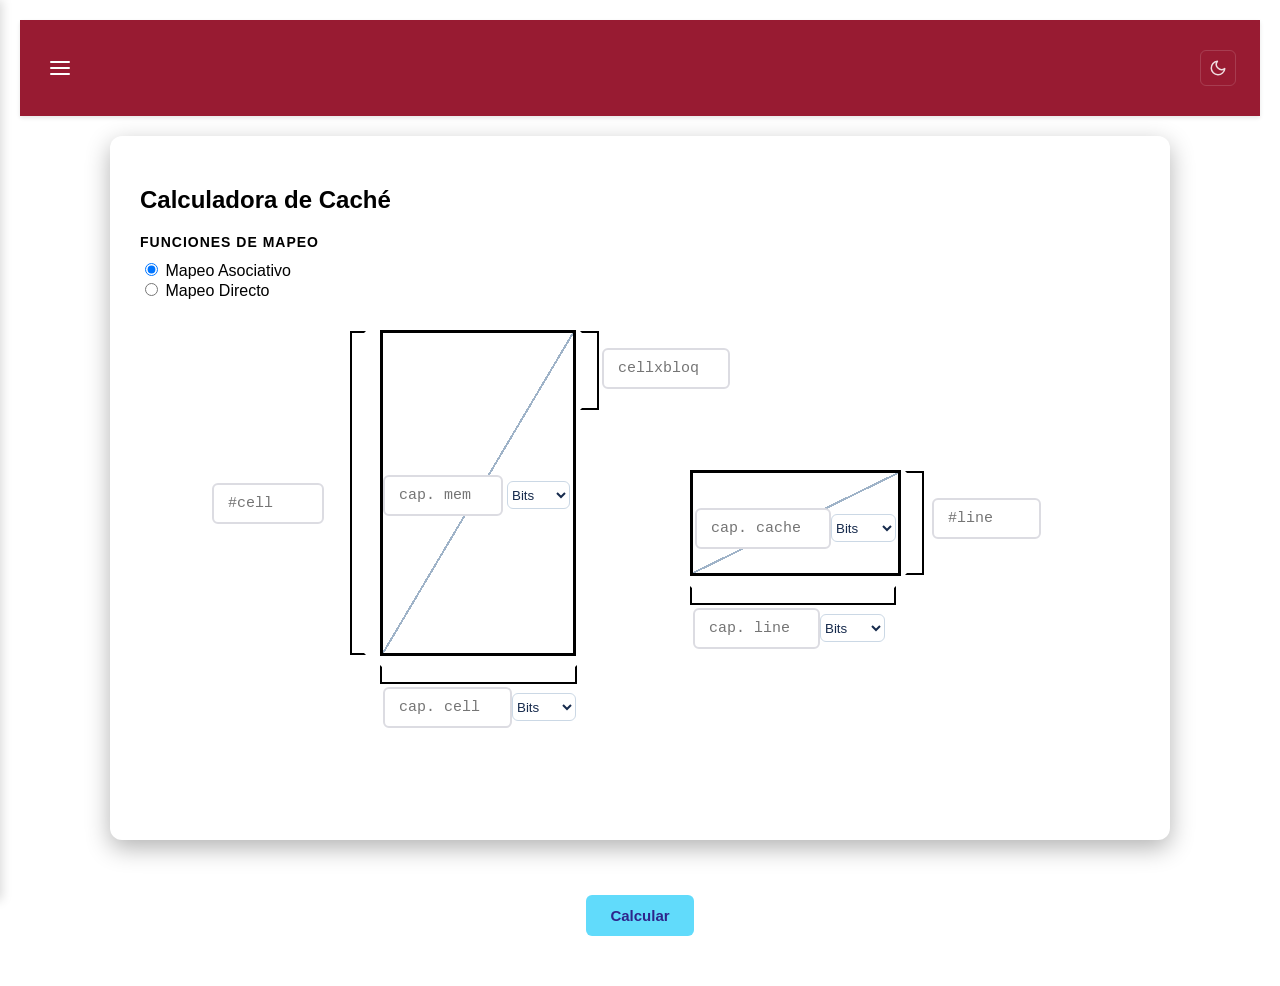
<file: index.html>
<!DOCTYPE html>
<html lang="es">
<head>
    <meta charset="UTF-8">
    <meta name="viewport" content="width=device-width, initial-scale=1.0">
    <title>ORGA toolbox</title>
    <link rel="stylesheet" href="./styles/style_g.css">
    <link rel="stylesheet" href="./styles/style_calc.css">
</head>
<body>

    <!-- Header Principal -->
    <header class="main-header">
        <div class="header-left">
            <!-- Botón Navicon (Menú Hamburguesa) -->
            <button class="menu-button" id="menuToggle" aria-label="Abrir menú">
                <svg viewBox="0 0 24 24" fill="none" stroke="currentColor" stroke-width="2" stroke-linecap="round" stroke-linejoin="round">
                    <line x1="3" y1="12" x2="21" y2="12"></line>
                    <line x1="3" y1="6" x2="21" y2="6"></line>
                    <line x1="3" y1="18" x2="21" y2="18"></line>
                </svg>
            </button>
            <h1 class="header-title"></h1>
        </div>
        
        <div class="header-actions">
            <!-- Botón Modo Nocturno (Alterna entre Luna y Sol) -->
            <button class="icon-button" id="themeToggle" aria-label="Cambiar modo de luz">
                <!-- Icono de Luna (se muestra en modo claro) -->
                <svg class="moon-icon" viewBox="0 0 24 24" fill="none" stroke="currentColor" stroke-width="2" stroke-linecap="round" stroke-linejoin="round">
                    <path d="M21 12.79A9 9 0 1 1 11.21 3 7 7 0 0 0 21 12.79z"></path>
                </svg>
                <!-- Icono de Sol (se muestra en modo oscuro) -->
                <svg class="sun-icon" viewBox="0 0 24 24" fill="none" stroke="currentColor" stroke-width="2" stroke-linecap="round" stroke-linejoin="round" style="display: none;">
                    <circle cx="12" cy="12" r="5"></circle>
                    <line x1="12" y1="1" x2="12" y2="3"></line>
                    <line x1="12" y1="21" x2="12" y2="23"></line>
                    <line x1="4.22" y1="4.22" x2="5.64" y2="5.64"></line>
                    <line x1="18.36" y1="18.36" x2="19.78" y2="19.78"></line>
                    <line x1="1" y1="12" x2="3" y2="12"></line>
                    <line x1="21" y1="12" x2="23" y2="12"></line>
                    <line x1="4.22" y1="19.78" x2="5.64" y2="18.36"></line>
                    <line x1="18.36" y1="5.64" x2="19.78" y2="4.22"></line>
                </svg>
            </button>
        </div>
    </header>

    <!-- Menú Colapsable Lateral (Sidebar/Drawer) -->
    <nav class="sidebar" id="sidebar">
        <div class="sidebar-header">
            <h3>Herramientas</h3>
            <button class="close-button" id="menuClose" aria-label="Cerrar menú">&times;</button>
        </div>
        <ul class="sidebar-menu">
            <li><a href="./index.html">Calculadora de Cache</a></li>
            <li><a href="./subPages/cache_t.html">Tabla de aciertos y fallos</a></li>
            <li><a href="#">Tabla de Ejecución</a></li>
            <li><a href="#">Seguimiento de pila</a></li>
            <li><a href="#">Sistemas de numeracion</a></li>
        </ul>
    </nav>

    <!-- Fondo oscuro traslúcido cuando el menú está abierto -->
    <div class="sidebar-overlay" id="sidebarOverlay"></div>

    <main id="content-container">
        <section class="hero">
            <div class="hero-contenido">
                <div class="container">
                    <h1>Calculadora de Caché</h1>
                    <h3>funciones de mapeo</h3>
                    <div class="opciones-mapeo">   
                        <label>
                            <div>
                                <input id="0" type="radio" name="mapeo" value="asociativo" checked onclick="swap(1,0)">
                                <span>
                                    Mapeo Asociativo
                                </span>
                            </div>
                        </label>
                        
                        <label>
                            <div>
                                <input id="1" type="radio" name="mapeo" value="directo" onclick="swap(0,1)">
                                <span>
                                    Mapeo Directo
                                </span>
                            </div>
                        </label>
                    </div>
                    <!--diagrama-->
                    <div class="diagram-container-cajas">
                        <div class="container-cajas">
                            <!-- MEMORIA PRINCIPAL -->
                            <div class="column-cajas">
                                <div class="mem-principal-box">
                                    <div class="contenedor-lineal">
                                        <input id="capMemP" type="number" class="text-box-s box-internal-mp" placeholder="cap. mem" min="0">
                                        <select id="capMemPeso">
                                            <option value="b">Bits</option>
                                            <option value="B">Bytes</option>
                                            <option value="Kb">Kbytes</option>
                                        </select>
                                    </div>
                                </div>
                                <!-- CORCHETE SUPERIOR -->
                                <div class="bracket bracket-right-top-mp">
                                        <input
                                            id="CellxBloq"
                                            type="number"
                                            class="memBxq"
                                            placeholder="cellxbloq"
                                            min="0"
                                        >
                                </div>
                                <!-- CORCHETE IZQUIERDO -->
                                <div class="bracket bracket-left-mp">
                                        <input id="nCell" class="memNcell" type="number" class="text-box" placeholder="#cell" min="0">
                                </div>
                                <!-- CORCHETE INFERIOR -->
                                <div class="bracket bracket-bottom-mp">
                                        <div class="bottom-boxes contenedor-lineal">
                                            <input id="capCell" type="number" class="capCellMP" placeholder="cap. cell" min="0">
                                            <select id="capCellPeso">
                                                <option value="b">Bits</option>
                                                <option value="B">Bytes</option>
                                                <option value="Kb">Kbytes</option>
                                            </select>
                                        </div>
                                </div>
                            </div>
                            <!-- MEMORIA CACHE -->
                            <div class="column-cajas">
                                <div class="mem-cache-box">
                                    <div class="contenedor-lineal" style="left: 2px;top: 35px;">
                                        <input
                                            id="capMemC" class="cacheboxI"
                                            type="number"
                                            class="text-box-s box-internal-mc"
                                            placeholder="cap. cache" min="0"
                                        >
                                        <select id="capCachePeso">
                                            <option value="b">Bits</option>
                                            <option value="B">Bytes</option>
                                            <option value="Kb">Kbytes</option>
                                        </select>
                                    </div>
                                </div>
                                <!-- CORCHETE INFERIOR -->
                                <div class="bracket bracket-bottom-mc">
                                    <div class="bottom-boxes contenedor-lineal">
                                        <input
                                            id="capLine"
                                            type="number"
                                            class="capLine"
                                            placeholder="cap. line" min="0"
                                        >
                                        <select id="capLinePeso">
                                            <option value="b">Bits</option>
                                            <option value="B">Bytes</option>
                                            <option value="Kb">Kbytes</option>
                                        </select>
                                    </div>
                                </div>
                                <!-- CORCHETE DERECHO -->
                                <div class="bracket bracket-right-mc">
                                    <input
                                        id="nLines" class="cache-r"
                                        type="number"
                                        class="text-box box-right-mc"
                                        placeholder="#line" min="0"
                                    >
                                </div>
                            </div>
                        </div>
                    </div>
                </div>
            </div>
        <div class="zona-calcular">
            <button
                id="button"
                class="btn"
                onclick="calculate()">
            Calcular
            </button>

        </div>

        <section
            class="tarjeta-resultado"
            id="miTarjeta">
        
            <div class="resultado-titulo">
                <div>
                    <h2>Resultado del cálculo</h2>
                </div>

            </div>

            <ul id="resList" class="tech-list"></ul>

        </section>
    </main>

    <script src="./scripts/sidemenu.js"></script>
    <script src="./scripts/mode.js"></script>
    <script src="./scripts/calc.js"></script>
</body>
</html>
</file>
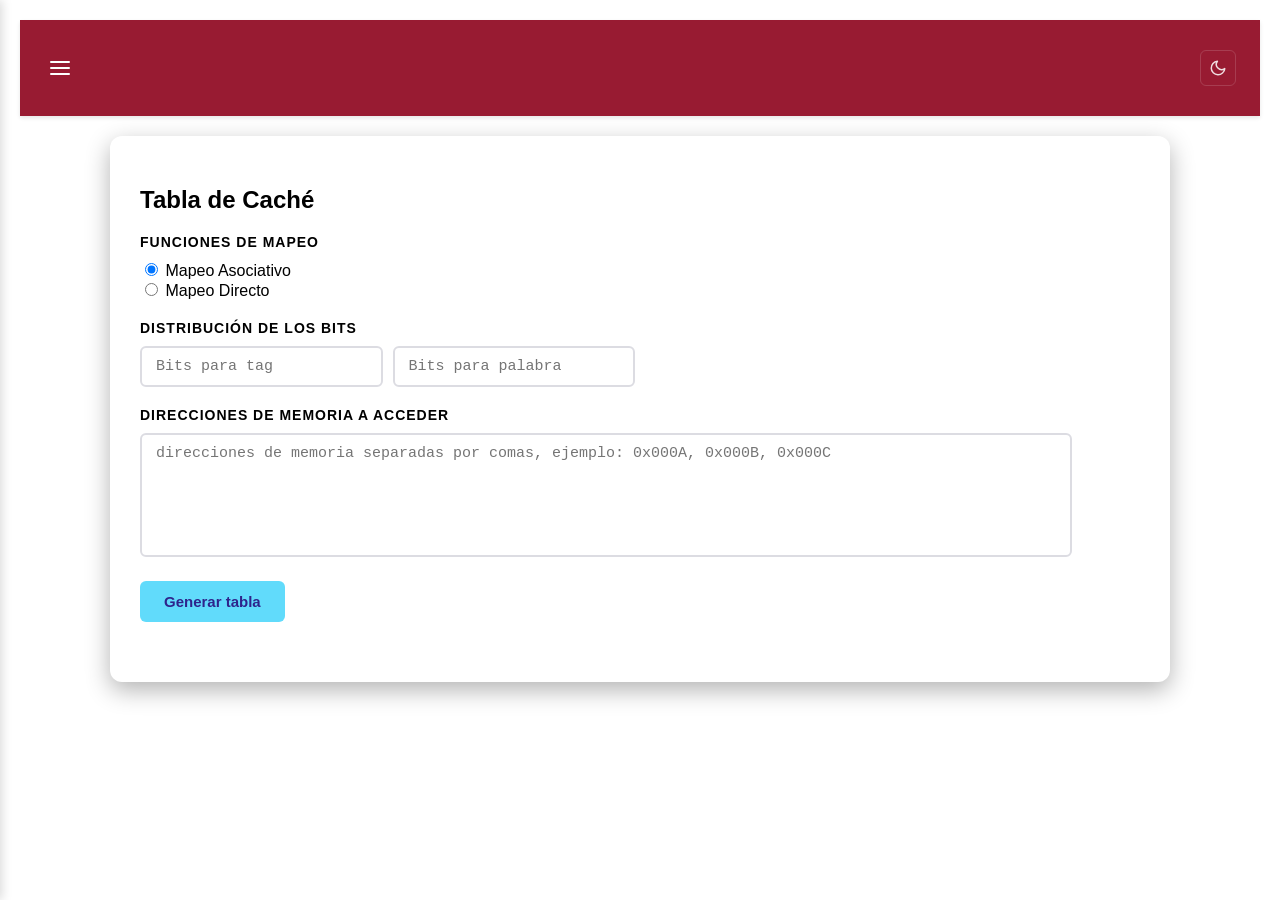
<file: subPages/cache_t.html>
<!DOCTYPE html>
<html lang="es">
<head>
    <meta charset="UTF-8">
    <meta name="viewport" content="width=device-width, initial-scale=1.0">
    <title>ORGA toolbox</title>
    <link rel="stylesheet" href="../styles/style_g.css">
    <link rel="stylesheet" href="../styles/style_cache_t.css">
</head>
<body>

    <!-- Header Principal -->
    <header class="main-header">
        <div class="header-left">
            <!-- Botón Navicon (Menú Hamburguesa) -->
            <button class="menu-button" id="menuToggle" aria-label="Abrir menú">
                <svg viewBox="0 0 24 24" fill="none" stroke="currentColor" stroke-width="2" stroke-linecap="round" stroke-linejoin="round">
                    <line x1="3" y1="12" x2="21" y2="12"></line>
                    <line x1="3" y1="6" x2="21" y2="6"></line>
                    <line x1="3" y1="18" x2="21" y2="18"></line>
                </svg>
            </button>
        </div>
        
        <div class="header-actions">
            <!-- Botón Modo Nocturno (Alterna entre Luna y Sol) -->
            <button class="icon-button" id="themeToggle" aria-label="Cambiar modo de luz">
                <!-- Icono de Luna (se muestra en modo claro) -->
                <svg class="moon-icon" viewBox="0 0 24 24" fill="none" stroke="currentColor" stroke-width="2" stroke-linecap="round" stroke-linejoin="round">
                    <path d="M21 12.79A9 9 0 1 1 11.21 3 7 7 0 0 0 21 12.79z"></path>
                </svg>
                <!-- Icono de Sol (se muestra en modo oscuro) -->
                <svg class="sun-icon" viewBox="0 0 24 24" fill="none" stroke="currentColor" stroke-width="2" stroke-linecap="round" stroke-linejoin="round" style="display: none;">
                    <circle cx="12" cy="12" r="5"></circle>
                    <line x1="12" y1="1" x2="12" y2="3"></line>
                    <line x1="12" y1="21" x2="12" y2="23"></line>
                    <line x1="4.22" y1="4.22" x2="5.64" y2="5.64"></line>
                    <line x1="18.36" y1="18.36" x2="19.78" y2="19.78"></line>
                    <line x1="1" y1="12" x2="3" y2="12"></line>
                    <line x1="21" y1="12" x2="23" y2="12"></line>
                    <line x1="4.22" y1="19.78" x2="5.64" y2="18.36"></line>
                    <line x1="18.36" y1="5.64" x2="19.78" y2="4.22"></line>
                </svg>
            </button>
        </div>
    </header>

    <nav class="sidebar" id="sidebar">
        <div class="sidebar-header">
            <h3>Herramientas</h3>
            <button class="close-button" id="menuClose" aria-label="Cerrar menú">&times;</button>
        </div>
        <ul class="sidebar-menu">
            <li><a href="../index.html">Calculadora de Cache</a></li>
            <li><a href="./subPages/cache_t.html">Tabla de aciertos y fallos</a></li>
            <li><a href="#">Tabla de Ejecución</a></li>
            <li><a href="#">Seguimiento de pila</a></li>
            <li><a href="#">Sistemas de numeracion</a></li>
        </ul>
    </nav>

    <div class="sidebar-overlay" id="sidebarOverlay"></div>
    <!-- fin del header -->
    <main id="content-container">
         <section class="hero">
            <div class="hero-contenido">
                 <div class="container">
                    <h1>Tabla de Caché</h1>
                    <h3>funciones de mapeo</h3>
                    <div class="opciones-mapeo">   
                        <label>
                            <div>
                                <input id="0" type="radio" name="mapeo" value="asociativo" checked onclick="swap(1,0)">
                                <span>
                                    Mapeo Asociativo
                                </span>
                            </div>
                        </label>
                        
                        <label>
                            <div>
                                <input id="1" type="radio" name="mapeo" value="directo" onclick="swap(0,1)">
                                <span>
                                    Mapeo Directo
                                </span>
                            </div>
                        </label>
                    </div>
                    <h3>Distribución de los bits</h3>
                        <div id="campos-texto" style="display: grid; grid-template-columns: repeat(auto-fill, minmax(200px, 1fr)); gap: 10px;">
                            <input id="bit-tag" type="text" class="campo-texto" placeholder="Bits para tag">
                            <input id="bit-linea" type="text" class="campo-texto" placeholder="Bits para linea" style="display: none">
                            <input id="bit-palabra" type="text" class="campo-texto" placeholder="Bits para palabra">

                        </div>
                    <h3>Direcciones de memoria a acceder</h3>
                    <div>
                        <textarea id="dir_mem" type="text" class="campo-texto" name="direcciones-memoria"
                            rows="5" 
                            cols="40" 
                            placeholder="direcciones de memoria separadas por comas, ejemplo: 0x000A, 0x000B, 0x000C"
                            style="width: 90%; height: 100px; resize: none;"></textarea>
                    </div>
                    <div class="zona-calcular">
                        <button
                            id="button"
                            class="btn"
                            onclick="generarTabla()">
                            Generar tabla
                        </button>
                    </div>

                    <div id="t_res" class="resultado" style="display: none;">
                        <table id="tabla" class="cache-table">
                            <thead id="cabecera" class="cache-table">
                                <tr id="tr" class="cache-table">
                                    
                                </tr>
                            </thead>
                            <tbody id="tabla-body">
                                <!-- Las filas de la tabla se generarán dinámicamente aquí -->
                            </tbody>
                        </table>
                    </div>
                </div>
            </div>
        </section>
    </main>

    <script src="../scripts/sidemenu.js"></script>
    <script src="../scripts/mode.js"></script>
    <script src="../scripts/cache_t.js"></script>
</body>
</html>
</file>
<file: styles/style_g.css>
body {
    font-family: 'Segoe UI', Tahoma, Geneva, Verdana, sans-serif;
    margin: 0;
    padding: 20px;
}
/*
body {
    font-family: -apple-system, BlinkMacSystemFont, "Segoe UI", Roboto, sans-serif;
    background-color: #f5f5f5;
    overflow-x: hidden;
}
*/
.container {
    max-width: 1000px;
    margin: 0 auto;
    margin-top: 20px;
    padding: 30px;
    border-radius: 12px;
    box-shadow: 0 8px 24px rgba(0, 0, 0, 0.3);
}

/* 2. Títulos y Secciones */
h1 {
    font-size: 24px;
    margin-bottom: 5px;
    font-weight: 600;
}

h3 {
    font-size: 14px;
    text-transform: uppercase;
    letter-spacing: 1px;
    margin-top: 20px;
    margin-bottom: 10px;
}

/* Contenedor principal del Header */
.main-header {
    display: flex;
    justify-content: space-between;
    align-items: center;
    background-color: #981b32; /* Rojo institucional */
    padding: 16px 24px;
    height: 64px;
    box-shadow: 0 2px 4px rgba(0, 0, 0, 0.1);
}

/* Sección izquierda: Menú + Título */
.header-left {
    display: flex;
    align-items: center;
    gap: 16px;
}

/* Título */
.header-title {
    color: #ffffff;
    font-size: 20px;
    font-weight: 700;
    letter-spacing: -0.3px;
}

/* Botón del Navicon (Menú) */
.menu-button {
    background: transparent;
    border: none;
    color: #ffffff;
    cursor: pointer;
    display: flex;
    align-items: center;
    justify-content: center;
    padding: 4px;
    transition: opacity 0.2s;
}

.menu-button:hover {
    opacity: 0.8;
}

.menu-button svg {
    width: 24px;
    height: 24px;
}

/* Grupo de botones a la derecha */
.header-actions {
    display: flex;
    gap: 8px;
}

/* Botones de acción individuales */
.icon-button {
    display: flex;
    align-items: center;
    justify-content: center;
    width: 36px;
    height: 36px;
    background-color: transparent;
    border: 1px solid rgba(255, 255, 255, 0.15);
    border-radius: 6px;
    color: rgba(255, 255, 255, 0.85);
    cursor: pointer;
    transition: all 0.2s ease;
}

.icon-button:hover {
    background-color: rgba(255, 255, 255, 0.1);
    color: #ffffff;
    border-color: rgba(255, 255, 255, 0.3);
}

.icon-button svg {
    width: 18px;
    height: 18px;
}

/* --- Estilos del Menú Lateral Colapsable --- */
.sidebar {
    position: fixed;
    top: 0;
    left: -280px; /* Escondido por defecto a la izquierda */
    width: 280px;
    height: 100%;
    background-color: #b9b2b2;
    box-shadow: 2px 0 10px rgba(0, 0, 0, 0.15);
    z-index: 1000;
    transition: left 0.3s ease;
    display: flex;
    flex-direction: column;
}

/* Cuando el menú está activo/abierto */
.sidebar.active {
    left: 0;
}

.sidebar-header {
    display: flex;
    justify-content: space-between;
    align-items: center;
    padding: 20px;
    border-bottom: 1px solid #eeeeee;
    background-color: #981b32;
}

.sidebar-header h3 {
    color: #ffffff;
    font-size: 18px;
}

.close-button {
    background: transparent;
    border: none;
    font-size: 28px;
    color: #888;
    cursor: pointer;
    line-height: 1;
}

.close-button:hover {
    color: #333;
}

/* Lista de navegación */
.sidebar-menu {
    list-style: none;
    padding: 10px 0;
}

.sidebar-menu li a {
    display: block;
    padding: 14px 20px;
    color: #444444;
    text-decoration: none;
    font-size: 16px;
    transition: background-color 0.2s;
}

.sidebar-menu li a:hover {
    background-color: #f1f3f5;
    color: #981b32;
}

/* Fondo opaco (Overlay) */
.sidebar-overlay {
    position: fixed;
    top: 0;
    left: 0;
    width: 100%;
    height: 100%;
    background-color: rgba(0, 0, 0, 0.4);
    z-index: 999;
    display: none;
    opacity: 0;
    transition: opacity 0.3s ease;
}

.sidebar-overlay.active {
    display: block;
    opacity: 1;
}


/* Opciones de Mapeo (Radio Buttons) */
.mapping-options {
    display: flex;
    gap: 15px;
    margin-bottom: 20px;
}

.mapping-options label {
    cursor: pointer;
    display: flex;
    align-items: center;
    gap: 8px;
    font-size: 15px;
}

input[type="text"], input[type="number"], textarea {
    background-color: #ffffff;
    border: 2px solid #dcdce2;
    border-radius: 6px;
    color: #121214;
    padding: 10px 14px;
    font-size: 15px;
    font-family: 'Courier New', Courier, monospace; /* Ideal para datos binarios/hex */
    transition: border-color 0.2s, box-shadow 0.2s;
}


/* --- Variables y Estilos para Modo Oscuro --- */
body.dark-mode {
    background-color: #121212; /* Fondo general oscuro */
    color: #e0e0e0;
}

/* Cambios en el Header durante el modo oscuro */
body.dark-mode .main-header {
    background-color: #5f1020; /* Un rojo más apagado/oscuro para no lastimar la vista */
    border-top-color: #1a1a1a;
}

/* Cambios en el Menú Lateral durante el modo oscuro */
body.dark-mode .sidebar {
    background-color: #1e1e1e;
    box-shadow: 2px 0 10px rgba(0, 0, 0, 0.5);
}

body.dark-mode .sidebar-header {
    background-color: #252525;
    border-bottom-color: #333333;
}

body.dark-mode .sidebar-header h3,
body.dark-mode .close-button {
    color: #e0e0e0;
}

body.dark-mode .sidebar-menu li a {
    color: #cccccc;
}

body.dark-mode .sidebar-menu li a:hover {
    background-color: #2d2d2d;
    color: #ff4a6b; /* Resaltado más brillante en la oscuridad */
}
body.dark-mode input {
    background-color: #29292e;
    border: 2px solid #323238;
    border-radius: 6px;
    color: #ffffff;
    padding: 10px 14px;
    font-size: 15px;
    font-family: 'Courier New', Courier, monospace; /* Ideal para datos binarios/hex */
    transition: border-color 0.2s, box-shadow 0.2s;
}

body.dark-mode textarea {
    background-color: #29292e;
    border: 2px solid #323238;
    border-radius: 6px;
    color: #ffffff;
    padding: 10px 14px;
    font-size: 15px;
    font-family: 'Courier New', Courier, monospace; /* Ideal para datos binarios/hex */
    transition: border-color 0.2s, box-shadow 0.2s;
}

.btn {
    background-color: #61DBFB;
    color: #2e248b;
    border: none;
    padding: 12px 24px;
    font-size: 15px;
    font-weight: bold;
    border-radius: 6px;
    cursor: pointer;
    transition: background-color 0.2s, transform 0.1s;
    display: block;
    margin-top: 20px;
    margin-bottom: 30px;
}

.btn:hover {
    background-color: #9466ff;
}

.btn:active {
    transform: scale(0.98);
}

@media screen and (max-width: 800px) {
    .header-contenido {
        min-height: 65px;
    }

    .menu {
        display: none;
        position: absolute;
        top: 65px;
        left: 0;
        right: 0;

        background: #ffffff;

        flex-direction: column;
        border-bottom: 1px solid #dce7f2;
        box-shadow: 0 10px 20px rgba(16, 42, 67, 0.08);

        padding: 15px;
    }

    .menu a {
        width: 100%;
        text-align: center;
    }

    .menu.active {
        display: flex;
    }

    .menu-toggle {
        display: block;
    }

    main h1 {
        font-size: 1.7rem;
    }

    main table {
        width: 80%;
    }
}
</file>
<file: styles/style_calc.css>
.zona-calcular {
    display: flex;
    justify-content: center;
    margin-top: 35px;
}

.tarjeta-resultado {
    width: min(900px, 92%);
    margin: 10px auto 70px;
    padding: 30px;
    background: #ffffff;
    border: 1px solid #cfe0ef;
    border-radius: 20px;
    box-shadow: 0 10px 30px rgba(16, 42, 67, 0.08);
    display: none;
}

.tarjeta-resultado.activo {
    display: block;
}

.resultado-titulo {
    display: flex;
    align-items: center;
    gap: 15px;
    padding-bottom: 20px;
    border-bottom: 1px solid #e5edf5;
}

.resultado-icono {
    width: 45px;
    height: 45px;
    display: flex;
    align-items: center;
    justify-content: center;
    border-radius: 50%;
    background: #dcfce7;
    color: #16a34a;
    font-weight: bold;
    font-size: 1.3rem;
}

.resultado-titulo h2 {
    color: #102a43;
}

.tarjeta-resultado ul {
    padding: 20px 0 0 20px;
    color: #486581;
}

.diagram-container-cajas {
    position: relative;
    width: 104%;
    /* min-height: 500px; */
    display: flex;
    justify-content: center;
    /* align-items: flex-start; */
    /* overflow-x: auto; */
    padding: 10px;
}

.container-cajas {
    display: grid;
    grid-template-columns: 450px 450px;
    justify-content: center;
}

.column-cajas {
    padding: 20px;
    width: 450px;
    height: 450px;
}

/* MEMORIA PRINCIPAL */

.mem-principal-box {
    position: relative;
    width: 190px;
    left: 140px;
    height: 320px;
    border: 3px solid #000000;
    background: linear-gradient(
            to bottom right,
            transparent calc(50% - 1px),
            #9fb3c8 calc(50% - 1px),
            #9fb3c8 calc(50% + 1px),
            transparent calc(50% + 1px)
        );
}

/* MEMORIA CACHE */

.mem-cache-box {
    position: relative;
    top: 140px;
    width: 205px;
    height: 100px;

    border: 3px solid #000000;

    background:
        linear-gradient(
            to bottom right,
            transparent calc(50% - 1px),
            #9fb3c8 calc(50% - 1px),
            #9fb3c8 calc(50% + 1px),
            transparent calc(50% + 1px)
        );
}

/* CAMPOS INTERNOS */

.box-internal-mp {
    position: relative;
    top: 43%;
    left: 0;
    margin: 4px;
    width: 88px;
}

.box-internal-mc {
    position: relative;
    top: 40%;
    left: 5px;
}

.bracket {
    border: 2px solid #000000;
}

/* CORCHETES */

.bracket-left-mp {
    border-right-color: transparent;
    width: 12px;
    height: 320px;
    position: relative;
    bottom: 404px;
    left: 110px;
}

.bracket-right-top-mp {
    border-left-color: transparent;
    width: 15px;
    height: 75px;
    position: relative;
    bottom: 325px;
    left: 340px;
}

.bracket-right-mc {
    position: relative;
    border-left-color: transparent;
    width: 15px;
    height: 100px;
    top: 16px;
    left: 215px;
}

.bracket-bottom-mc {
    position: relative;
    top: 150px;
    border-top-color: transparent;
    width: 202px;
    height: 15px;
    left: 0;
}

.bracket-bottom-mp {
    position: relative;
    bottom: 394px;
    border-top-color: transparent;
    width: 193px;
    height: 15px;
    left: 140px;
}

.bottom-box {
    position: relative;
    left: -5px;
}

/* SELECTORES DE UNIDAD DEL DIAGRAMA */

.container-cajas select {
    width: 65px;
    height: 28px;

    border: 1px solid #cbd8e5;
    border-radius: 6px;

    background: #ffffff;
    color: #172b4d;
}

/* CONTENEDORES LINEALES */

.container-cajas .contenedor-lineal {
    position: relative;
    top: 43%;
    left: -4px;
    display: flex;
    align-items: center;
    gap: 0;
}

@media screen and (max-width: 900px) {

    body {
        min-width: 900px;
        overflow-x: auto;
    }

    .header {
        min-width: 900px;
    }

    main {
        min-width: 900px;
    }
}

.memNcell {
    position: relative;
    right: 140px;
    top: 150px;
    width: 80px;
}

.memBxq {
    position: relative;
    left: 20px;
    top: 15px;
    width: 96px;
}

.cacheboxI {
    width: 104px;
}

.cache-r {
    position: relative;
    left: 25px;
    top: 25px;
    width: 77px;
}

.capCellMP {
    width: 97px;
}

.capLine {
    width: 95px;
}

.container-cajas .bottom-boxes {
    position: relative;
    left: 1px;
    top: 20px;
}

body.dark-mode .bracket {
    border: 2px solid #fcfcfc;
}

body.dark-mode .bracket-left-mp {
    border-right-color: transparent;
    width: 12px;
    height: 320px;
    position: relative;
    bottom: 404px;
    left: 110px;
}

body.dark-mode .bracket-right-top-mp {
    border-left-color: transparent;
    width: 15px;
    height: 75px;
    position: relative;
    bottom: 325px;
    left: 340px;
}

body.dark-mode .bracket-right-mc {
    position: relative;
    border-left-color: transparent;
    width: 15px;
    height: 100px;
    top: 16px;
    left: 215px;
}

body.dark-mode .bracket-bottom-mc {
    position: relative;
    top: 150px;
    border-top-color: transparent;
    width: 202px;
    height: 15px;
    left: 0;
}

body.dark-mode .bracket-bottom-mp {
    position: relative;
    bottom: 400px;
    border-top-color: transparent;
    width: 187px;
    height: 15px;
    left: 139px;
}

body.dark-mode .mem-principal-box {
    position: relative;
    width: 190px;
    left: 140px;
    height: 320px;
    border: 3px solid #ffffff;
    background: linear-gradient(
            to bottom right,
            transparent calc(50% - 1px),
            #9fb3c8 calc(50% - 1px),
            #9fb3c8 calc(50% + 1px),
            transparent calc(50% + 1px)
        );
}

/* MEMORIA CACHE */

body.dark-mode .mem-cache-box {
    position: relative;
    top: 140px;
    width: 205px;
    height: 100px;

    border: 3px solid #ffffff;

    background:
        linear-gradient(
            to bottom right,
            transparent calc(50% - 1px),
            #9fb3c8 calc(50% - 1px),
            #9fb3c8 calc(50% + 1px),
            transparent calc(50% + 1px)
        );
}

.tech-list {
    list-style: none;
    padding: 0;
    margin: 0;
}

.tech-list li {
    position: relative;
    padding: 16px;
    background-color: #f8fafc;
    border: 1px solid #e2e8f0;
    border-radius: 8px;
    margin-bottom: 12px;
    display: flex;
    flex-direction: column;
    gap: 6px;
    transition: transform 0.2s ease, box-shadow 0.2s ease;
}

.formula {
    font-family: 'Courier New', Courier, monospace;
    font-size: 0.95rem;
    color: #0f172a;
    font-weight: 600;
}

.resultado {
    font-size: 1.9rem;
    color: #0056b3;
    font-weight: bold;
    display: flex;
    align-items: center;
    gap: 6px;
    margin-top: 4px;
}
</file>
<file: styles/style_cache_t.css>
/* 3. Campos de Entrada (Inputs) */
.bit-distribution {
    display: flex;
    gap: 15px;
    margin-bottom: 20px;
}


input:focus, textarea:focus {
    outline: none;
    border-color: #8257e5; /* Color morado tecnológico de acento */
    box-shadow: 0 0 0 2px rgba(130, 87, 229, 0.2);
}

/* Textarea específico para las direcciones */
textarea.memory-addresses {
    width: 100%;
    height: 80px;
    resize: vertical;
    margin-bottom: 20px;
    box-sizing: border-box;
}
/* 5. Tabla de Resultados Modernizada */
table.cache-table {
    width: 100%;
    border-collapse: collapse;
    margin-top: 15px;
    font-family: 'Courier New', Courier, monospace;
    font-size: 14px;
}

table.cache-table th, table.cache-table td {
    padding: 12px 16px;
    text-align: left;
}

table.cache-table tr {
    border-bottom: 1px solid #29292e;
}

table.cache-table tr:hover {
    background-color: rgba(255, 255, 255, 0.02);
}
</file>
